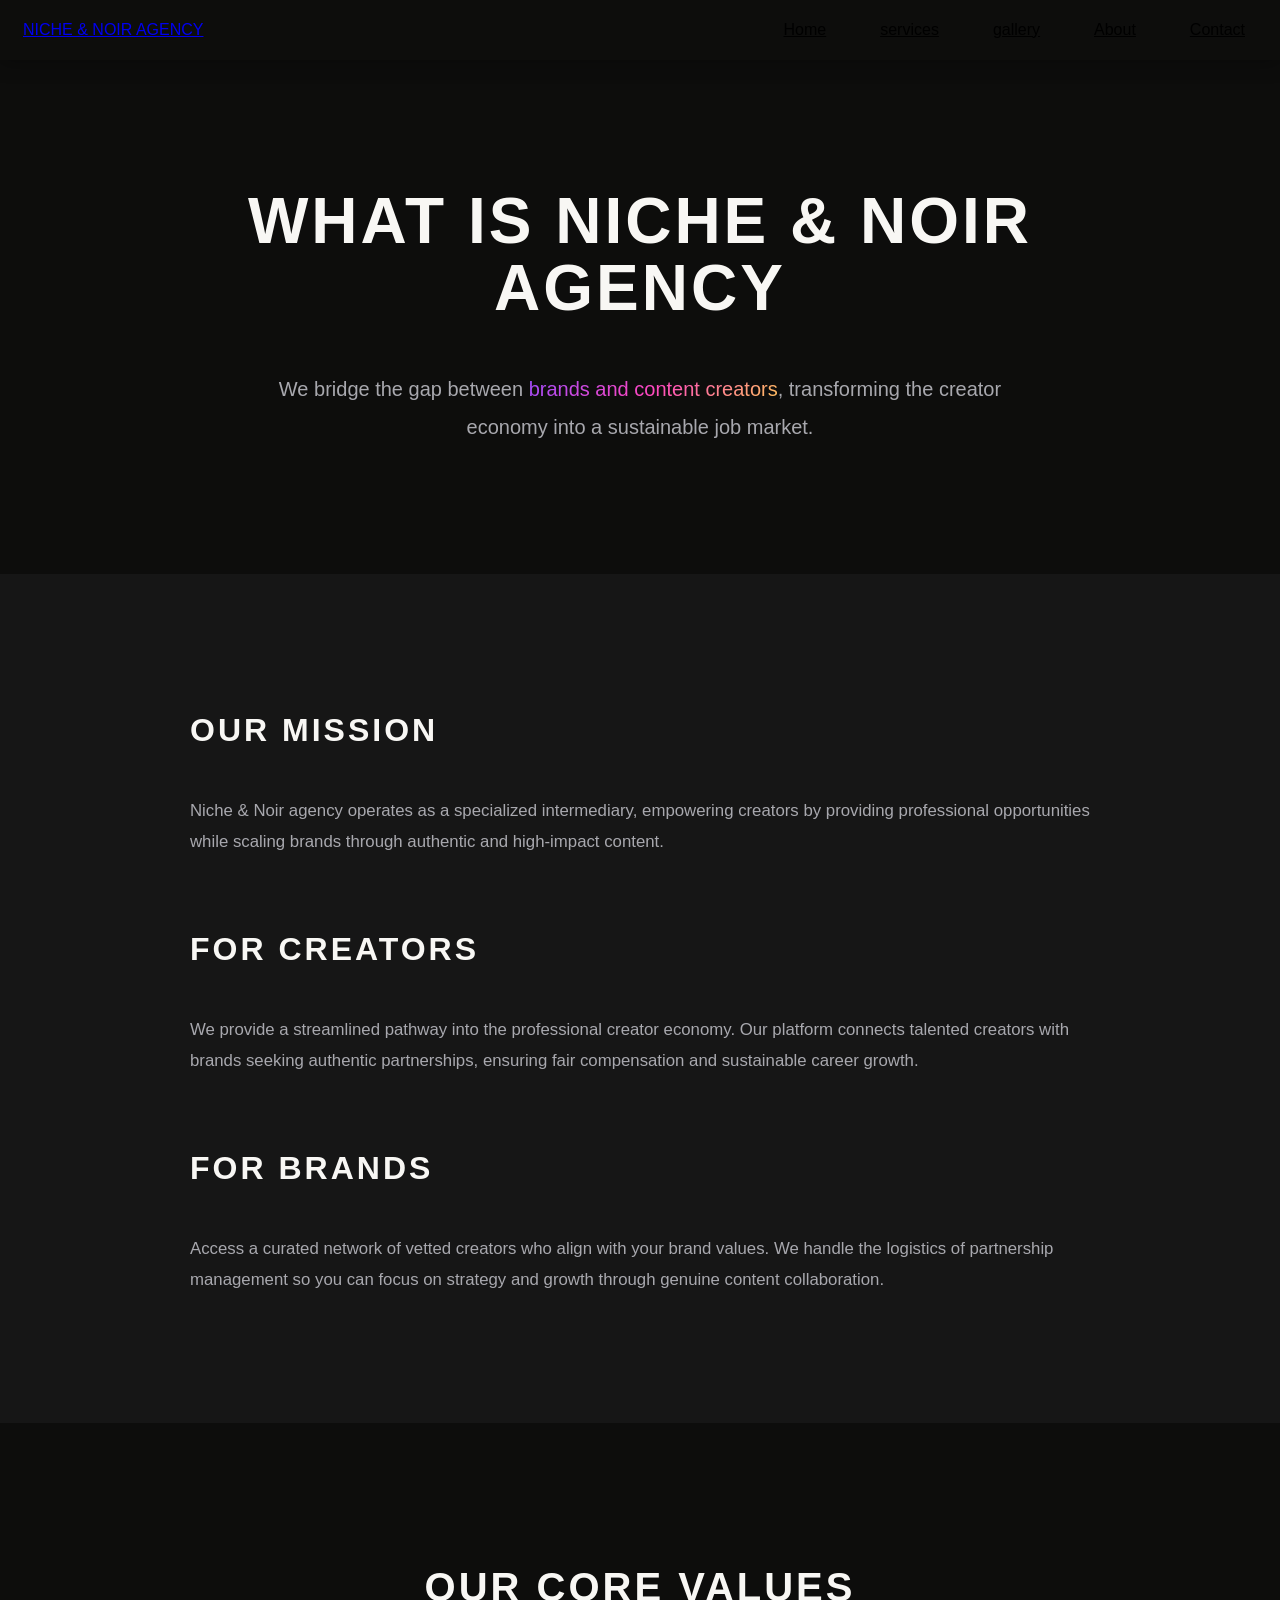
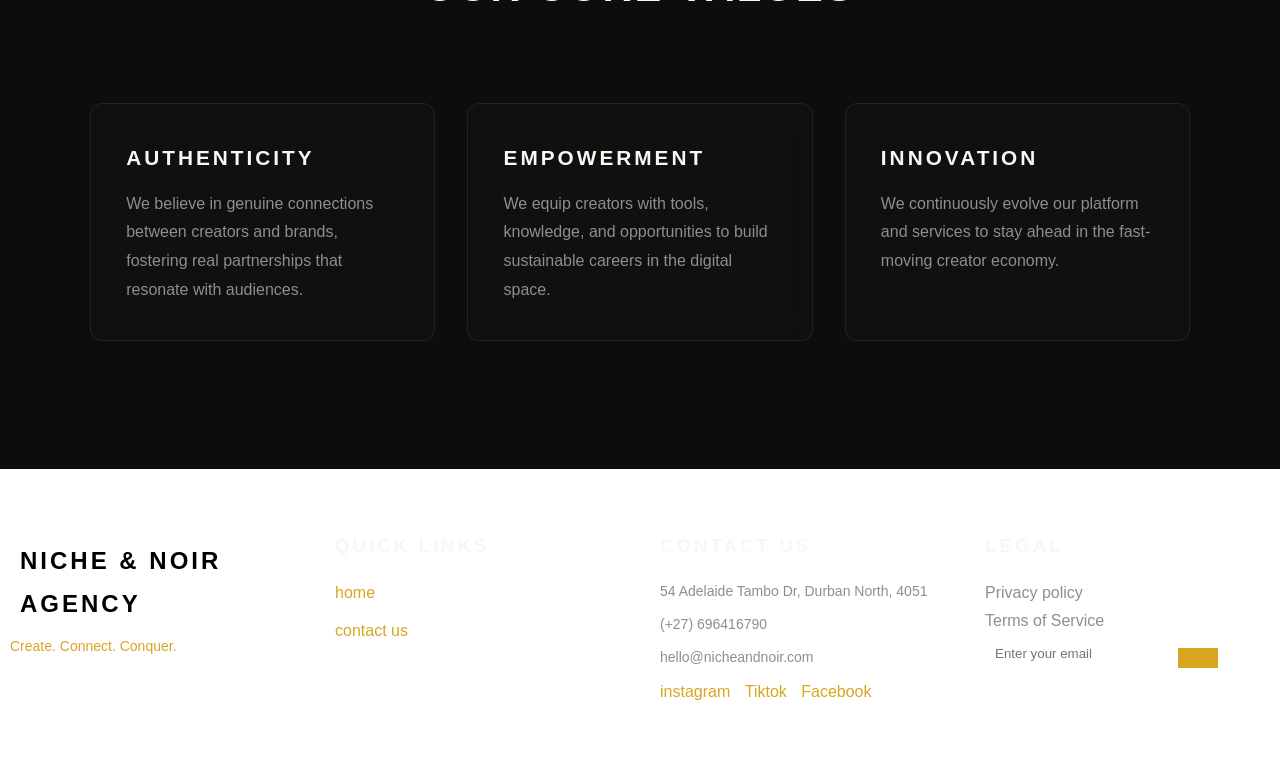
<file: about.html>
<!DOCTYPE html>
<html lang="en">

<head>
    <meta charset="UTF-8" />
    <meta name="viewport" content="width=device-width, initial-scale=1.0" />
    <link rel="stylesheet" href="./css/stylesheet.css">
    <title>About - NICHE & NOIR AGENCY</title>
    <link rel="icon" href="./Icon/icon.png">
</head>

<body>
    <!--Navigation starts-->
    <nav>
        <div class="navbar">
            <a href="#" class="logo">NICHE & NOIR AGENCY</a>

            <!--Hamburger menu -->
            <div class="hamburger" id="hamburger">
                <span></span>
                <span></span>
                <span></span>
            </div>

            <ul class="nav-links" id="navlinks">
                <li><a href="./index (1).html">Home</a></li>

                <li>
                    <a href="#" class="submenu-toggle">services </a>
                    <ul class="submenu">
                        <li><a href="#">Talent respresentation</a></li>
                        <li><a href="#">Brand partnerships & campaigns</a></li>
                        <li><a href="#">content production & optimization</a></li>
                        <li><a href="#">join as a Brand</a></li>
                        <li><a href="#">Join as a Creator</a></li>
                    </ul>
                </li>

                <li>
                    <a href="#" class="submenu-toggle">gallery </a>
                    <ul class="submenu">
                        <li><a href="#">Meet the vision behind the agency.</a></li>
                        <li><a href="#">featured projects</a></li>
                    </ul>
                </li>
                <li><a href="./about.html">About</a></li>
                <li><a href="./contact.html">Contact</a></li>
            </ul>
        </div>
    </nav>
    <!--Navigation Ends-->

    <!--About Hero Section-->
    <section class="section section--dark">
        <div class="section-content">
            <div class="about-hero">
                <h1>WHAT IS NICHE & NOIR AGENCY</h1>
                <p class="about-intro">We bridge the gap between <span class="gradient-phrase">brands and content creators</span>, transforming the creator economy into a sustainable job market.</p>
            </div>
        </div>
    </section>

    <!--About Mission Section-->
    <section class="section section--charcoal">
        <div class="section-content">
            <div class="about-content">
                <div class="about-block">
                    <h2>OUR MISSION</h2>
                    <p>Niche & Noir agency operates as a specialized intermediary, empowering creators by providing professional opportunities while scaling brands through authentic and high-impact content.</p>
                </div>

                <div class="about-block">
                    <h2>FOR CREATORS</h2>
                    <p>We provide a streamlined pathway into the professional creator economy. Our platform connects talented creators with brands seeking authentic partnerships, ensuring fair compensation and sustainable career growth.</p>
                </div>

                <div class="about-block">
                    <h2>FOR BRANDS</h2>
                    <p>Access a curated network of vetted creators who align with your brand values. We handle the logistics of partnership management so you can focus on strategy and growth through genuine content collaboration.</p>
                </div>
            </div>
        </div>
    </section>

    <!--About Values Section-->
    <section class="section section--dark">
        <div class="section-content">
            <div class="about-values">
                <h2>OUR CORE VALUES</h2>
                <div class="values-grid">
                    <div class="value-card">
                        <h3>Authenticity</h3>
                        <p>We believe in genuine connections between creators and brands, fostering real partnerships that resonate with audiences.</p>
                    </div>
                    <div class="value-card">
                        <h3>Empowerment</h3>
                        <p>We equip creators with tools, knowledge, and opportunities to build sustainable careers in the digital space.</p>
                    </div>
                    <div class="value-card">
                        <h3>Innovation</h3>
                        <p>We continuously evolve our platform and services to stay ahead in the fast-moving creator economy.</p>
                    </div>
                </div>
            </div>
        </div>
    </section>

    <footer>
        <div class="footer-logo">
            <h2>Niche & Noir agency</h2>
            <p>Create. Connect. Conquer.</p>
        </div>

        <div class="footer-links">
            <h3>quick links</h3>
            <ul>
                <li><a href="./index (1).html">home</a></li>
                <li><a href="./contact.html">contact us</a></li>
            </ul>
        </div>

        <div class="footer-contact">
            <h3>Contact Us</h3>
            <p>54 Adelaide Tambo Dr, Durban North, 4051</p>
            <p>(+27) 696416790</p>
            <p>hello@nicheandnoir.com</p>
            <div class="footer-socials">
                <a href="#">instagram</a>
                <a href="#">Tiktok</a>
                <a href="#">Facebook</a>
            </div>
        </div>

        <div class="footer-newsletter">
            <h3>Legal</h3>
            <p>Privacy policy</p>
            <p>Terms of Service</p>
            <form>
                <input type="email" placeholder="Enter your email" required>
                <button type="submit"></button>
            </form>
        </div>
    </footer>

    <script src="./javascript/script.js"></script>
</body>

</html>
</file>
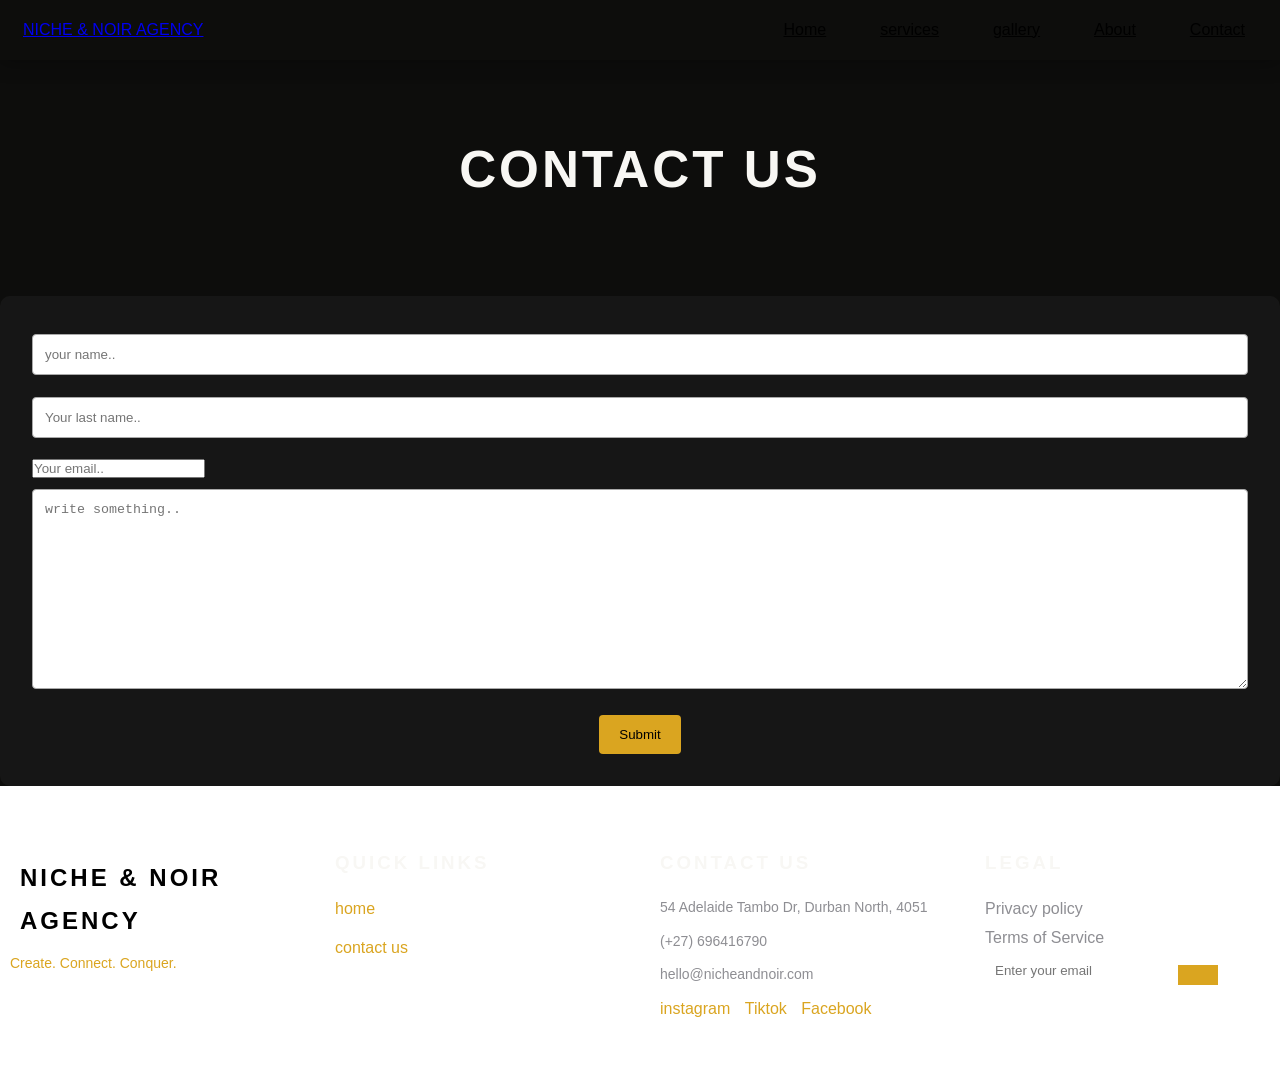
<file: contact.html>
<!DOCTYPE html>
<html lang="en">

<head>
    <meta name="viewport" content="width=device-width, initial-scale=1">
    <meta charset="UTF-8">
    <title>Contact - NICHE & NOIR AGENCY</title>
    <link rel="stylesheet" href="./css/stylesheet.css">
    <link rel="icon" href="./Icon/icon.png">
</head>

<body class=\"contact-page\">
    <!--Navigation starts-->
    <nav>
        <div class="navbar">
            <a href="#" class="logo">NICHE & NOIR AGENCY</a>

            <!--Hamburger menu -->
            <div class="hamburger" id="hamburger">
                <span></span>
                <span></span>
                <span></span>
            </div>

            <ul class="nav-links" id="navlinks">
                <li><a href="./index (1).html">Home</a></li>

                <li>
                    <a href="#" class="submenu-toggle">services </a>
                    <ul class="submenu">
                        <li><a href="#">Talent respresentation</a></li>
                        <li><a href="#">Brand partnerships & campaigns</a></li>
                        <li><a href="#">content production & optimization</a></li>
                        <li><a href="#">join as a Brand</a></li>
                        <li><a href="#">Join as a Creator</a></li>
                    </ul>
                </li>

                <li>
                    <a href="#" class="submenu-toggle">gallery </a>
                    <ul class="submenu">
                        <li><a href="#">Meet the vision behind the agency.</a></li>
                        <li><a href="#">featured projects</a></li>
                    </ul>
                </li>
                <li><a href="./about.html">About</a></li>
                <li><a href="./contact.html">Contact</a></li>
            </ul>
        </div>
    </nav>
    <!--Navigation Ends-->

    <div class="contact-header">
        <h1>Contact Us</h1>
    </div>

    <div class="container">
        <form>
            <input id="fname" type="text" name="firstname" placeholder="your name..">
            <input id="lname" type="text" name="lastname" placeholder="Your last name..">
            <input id="email" type="email" name="email" placeholder="Your email..">
            <textarea id="subject" name="subject" placeholder="write something.." style="height:200px"></textarea>
            <center><input id="submit" type="submit" value="Submit"></center>
        </form>
    </div>

    <footer>
        <div class="footer-logo">
            <h2>Niche & Noir agency</h2>
            <p>Create. Connect. Conquer.</p>
        </div>

        <div class="footer-links">
            <h3>quick links</h3>
            <ul>
                <li><a href="./index (1).html">home</a></li>
                <li><a href="./contact.html">contact us</a></li>
            </ul>
        </div>

        <div class="footer-contact">
            <h3>Contact Us</h3>
            <p>54 Adelaide Tambo Dr, Durban North, 4051</p>
            <p>(+27) 696416790</p>
            <p>hello@nicheandnoir.com</p>
            <div class="footer-socials">
                <a href="#">instagram</a>
                <a href="#">Tiktok</a>
                <a href="#">Facebook</a>
            </div>
        </div>

        <div class="footer-newsletter">
            <h3>Legal</h3>
            <p>Privacy policy</p>
            <p>Terms of Service</p>
            <form>
                <input type="email" placeholder="Enter your email" required>
                <button type="submit"></button>
            </form>
        </div>
    </footer>

    <script src="./javascript/script.js"></script>
</body>

</html>
</file>
<file: css/stylesheet.css>
*{
    margin: 0;
    padding: 0;
    box-sizing: border-box;
  }

  body {
    font-family: 'Inter', sans-serif;
    background-color: #0d0d0c;
    color: #f5f5f3;
    line-height: 1.8;
  }

  body.contact-page {
    background-color: #1a1a19;
  }

  h1, h2, h3, h4, h5, h6 {
    font-family: 'Inter', sans-serif;
    font-weight: 800;
    letter-spacing: 3px;
    text-transform: uppercase;
    margin: 0 0 1rem;
    color: #f8f7f4;
  }

  h1, h2 {
    font-size: clamp(2.5rem, 4vw, 4.5rem);
  }

  p {
    color: #8e8e93;
  }

  .gradient-phrase {
    display: inline-block;
    background: linear-gradient(135deg, #9a4cff 0%, #ff47c0 50%, #ffc857 100%);
    -webkit-background-clip: text;
    background-clip: text;
    color: transparent;
  }

  .section {
    width: 100%;
    padding: 8rem 2rem;
  }

  .section--dark {
    background-color: #0d0d0c;
  }

  .section--charcoal {
    background-color: #161616;
  }

  .about-hero {
    display: grid;
    gap: 2rem;
    text-align: center;
    max-width: 880px;
    margin: 0 auto;
  }

  .about-hero h1 {
    font-size: clamp(2.8rem, 5vw, 5rem);
    line-height: 1.05;
  }

  .about-intro {
    font-size: 1.25rem;
    line-height: 1.9;
    color: #a8a8ae;
    max-width: 760px;
    margin: 0 auto;
  }

  .about-content {
    display: grid;
    gap: 4rem;
    max-width: 900px;
    margin: 0 auto;
  }

  .about-block {
    display: grid;
    gap: 1.2rem;
  }

  .about-block h2 {
    font-size: 2rem;
    color: #f8f7f4;
  }

  .about-block p {
    font-size: 1.05rem;
    line-height: 1.85;
    color: #a8a8ae;
  }

  .about-values {
    display: grid;
    gap: 3rem;
    max-width: 1100px;
    margin: 0 auto;
  }

  .about-values h2 {
    text-align: center;
    font-size: 2.5rem;
    margin-bottom: 2rem;
  }

  .values-grid {
    display: grid;
    grid-template-columns: repeat(auto-fit, minmax(280px, 1fr));
    gap: 2rem;
  }

  .value-card {
    padding: 2.2rem;
    border-radius: 12px;
    background: rgba(20, 20, 20, 0.45);
    border: 1px solid rgba(255, 255, 255, 0.08);
    backdrop-filter: blur(12px);
    transition: transform 0.3s ease, box-shadow 0.3s ease;
  }

  .value-card:hover {
    transform: translateY(-4px);
    box-shadow: 0 20px 60px rgba(138, 43, 255, 0.12);
  }

  .value-card h3 {
    font-size: 1.3rem;
    margin-bottom: 0.8rem;
    color: #f8f7f4;
  }

  .contact-hero {
    display: grid;
    gap: 1.5rem;
    text-align: center;
    max-width: 880px;
    margin: 0 auto;
  }

  .contact-hero h1 {
    font-size: clamp(2.8rem, 5vw, 5rem);
    line-height: 1.05;
  }

  .contact-hero p {
    font-size: 1.15rem;
    line-height: 1.8;
    color: #a8a8ae;
    max-width: 720px;
    margin: 0 auto;
  }

  .contact-wrapper {
    display: grid;
    grid-template-columns: 1fr 1fr;
    gap: 4rem;
    max-width: 1200px;
    margin: 0 auto;
  }

  .contact-info h2,
  .contact-form-wrapper h2 {
    font-size: 1.8rem;
    margin-bottom: 2rem;
    color: #f8f7f4;
  }

  .info-block {
    margin-bottom: 2.5rem;
  }

  .info-block h3 {
    font-size: 0.9rem;
    letter-spacing: 2px;
    margin-bottom: 0.6rem;
    color: #f0c75e;
  }

  .info-block p {
    font-size: 1rem;
    line-height: 1.6;
    color: #a8a8ae;
  }

  .info-block a {
    color: #8a2bff;
    text-decoration: none;
    transition: color 0.3s ease;
  }

  .info-block a:hover {
    color: #ff47c0;
  }

  .social-links {
    display: flex;
    gap: 1.2rem;
  }

  .social-links a {
    font-size: 0.95rem;
    font-weight: 600;
    text-transform: uppercase;
    letter-spacing: 1px;
  }

  .contact-form-wrapper {
    display: flex;
    flex-direction: column;
  }

  .contact-form {
    display: grid;
    gap: 1.5rem;
  }

  .form-group {
    display: flex;
    flex-direction: column;
  }

  .contact-form input,
  .contact-form textarea {
    padding: 1.1rem 1.4rem;
    border: 1px solid rgba(255, 255, 255, 0.08);
    border-radius: 8px;
    background: rgba(20, 20, 20, 0.5);
    backdrop-filter: blur(12px);
    color: #f5f5f3;
    font-family: 'Inter', sans-serif;
    font-size: 0.95rem;
    transition: border-color 0.3s ease, box-shadow 0.3s ease, background 0.3s ease;
  }

  .contact-form input::placeholder,
  .contact-form textarea::placeholder {
    color: #6b6b71;
  }

  .contact-form input:focus,
  .contact-form textarea:focus {
    outline: none;
    border-color: rgba(138, 43, 255, 0.35);
    box-shadow: 0 0 20px rgba(138, 43, 255, 0.15);
    background: rgba(20, 20, 20, 0.65);
  }

  .contact-form textarea {
    resize: vertical;
    min-height: 140px;
  }

  .contact-form .button {
    align-self: flex-start;
    margin-top: 0.5rem;
  }

  @media (max-width: 768px) {
    .contact-wrapper {
      grid-template-columns: 1fr;
      gap: 2.5rem;
    }

    .contact-info,
    .contact-form-wrapper {
      max-width: 100%;
    }
  }

  .contact-header {
    text-align: center;
    padding: 4rem 2rem;
  }

  .contact-header h1 {
    font-size: clamp(2.5rem, 4vw, 4rem);
  }

  .contact-page .container {
    max-width: 800px;
    margin: 2rem auto;
    padding: 3rem 2rem;
    border-radius: 12px;
    background: rgba(40, 40, 39, 0.4);
    border: 1px solid rgba(255, 255, 255, 0.08);
  }

  .section-content {
    max-width: 1240px;
    margin: 0 auto;
  }

  .section-intro {
    display: grid;
    gap: 1rem;
    text-align: center;
    color: #faf9f7;
    margin-top: 3rem;
  }

  .section-intro h2 {
    font-size: clamp(2.5rem, 4vw, 4rem);
    line-height: 1.05;
  }

  .section-intro p {
    max-width: 720px;
    margin: 0 auto;
    font-size: 1.1rem;
    opacity: 0.84;
  }

  .slideshow-container {
    position: relative;
    width: 100%;
    min-height: 520px;
    overflow: hidden;
    border-radius: 12px;
    border: 1px solid rgba(255, 255, 255, 0.08);
    box-shadow: 0 28px 80px rgba(0, 0, 0, 0.42);
    background-color: #0b0b0b;
  }

  .myslides {
    display: none;
    position: relative;
    width: 100%;
    min-height: 520px;
  }

  .slideshow-container img {
    display: block;
    width: 100% !important;
    height: 100% !important;
    object-fit: cover;
    transition: transform 0.7s ease;
  }

  .mySlides:hover img {
    transform: scale(1.03);
  }

  .prev,
  .next {
    position: absolute;
    top: 50%;
    transform: translateY(-50%);
    width: 48px;
    height: 48px;
    display: grid;
    place-items: center;
    border-radius: 50%;
    background: rgba(18, 18, 18, 0.45);
    backdrop-filter: blur(16px);
    border: 1px solid rgba(255, 255, 255, 0.08);
    color: #f5f5f3;
    font-weight: 700;
    font-size: 18px;
    text-decoration: none;
    transition: transform 0.3s ease, box-shadow 0.3s ease, background 0.3s ease;
    z-index: 2;
  }

  .prev {
    left: 1.5rem;
  }

  .next {
    right: 1.5rem;
  }

  .prev:hover,
  .next:hover {
    transform: translateY(-50%) scale(1.05);
    box-shadow: 0 0 35px rgba(138, 43, 255, 0.32);
    background: rgba(37, 15, 72, 0.55);
    color: #ffffff;
  }

  .text {
    position: absolute;
    left: 2rem;
    bottom: 2rem;
    z-index: 2;
    max-width: 60%;
    padding: 1rem 1.4rem;
    background: rgba(10, 10, 10, 0.48);
    backdrop-filter: blur(14px);
    border: 1px solid rgba(255, 255, 255, 0.08);
    border-radius: 10px;
    color: #ffffff;
    font-size: 0.95rem;
    font-weight: 700;
    letter-spacing: 0.18em;
    text-transform: uppercase;
  }

  .numbertext {
    position: absolute;
    top: 1.5rem;
    left: 2rem;
    padding: 0.5rem 0.85rem;
    border-radius: 999px;
    background: rgba(0, 0, 0, 0.5);
    border: 1px solid rgba(255, 255, 255, 0.08);
    color: #f0c75e;
    font-size: 0.8rem;
    letter-spacing: 0.12em;
    z-index: 2;
  }

  .dot {
    cursor: pointer;
    height: 10px;
    width: 22px;
    margin: 0 4px;
    background-color: rgba(255, 255, 255, 0.12);
    border-radius: 999px;
    display: inline-block;
    transition: all 0.35s ease;
  }

  .active,
  .dot:hover {
    width: 34px;
    background: linear-gradient(135deg, #9a4cff 0%, #ff47c0 100%);
  }

  .fade
  {
    animation-name: fade;
    animation-duration: 2.2s;
    animation-timing-function: ease;
    animation-fill-mode: both;
  }

  @keyframes fade
  {
    from
    {
        opacity: 0;
    }
    to
    {
        opacity: 1;
    }
  }



  
         nav
        {
            background-color: #0d0d0c;
            box-shadow: 0 2px 20px rgba(0, 0, 0, 0.35);
            position: sticky;
            top: 0;
            z-index: 1000;
        }

        .navbar
        {
            display: flex;
            justify-content: space-between;
            align-items: center;
            padding: 0 1.5rem;
            height: 80px;
            max-width: 1240px;
            margin: 0 auto;
        }

        .nav-links
        {
            list-style: none;
            display: flex;
            gap: 30px;
        }

        .nav-links li
        {
            position: relative;
        }

        .nav-links a
        {
            color: #f5f5f3;
            padding: 8px 12px;
            display: block;
            transition: background 0.3s ease, color 0.3s ease;
        }

        .nav-links a:hover
        {
            background-color: rgba(255, 255, 255, 0.08);
            border-radius: 4px;
        }

        .submenu
        {
            display: none;
            position: absolute;
            top: 100%;
            left: 0;
            background-color: #111111;
            list-style: none;
            min-width: 220px;
            z-index: 100;
        }

        .submenu li a
         {
            padding: 10px 15px;
            color: #f0c75e;
        }

        .submenu li a:hover
        {
            background-color: rgba(255, 255, 255, 0.08);
        }

        @media(min-width:769px){
            .nav-links li:hover>.submenu{
                display: block;
            }
        }

        .hamburger{
            display: none;
            flex-direction: column;
            cursor: pointer;
            gap: 4px;
        }

        .hamburger span
        {
            display: block;
            height: 3px;
            width: 25px;
            background-color:#f5f5f3;
            margin: 4px 0;
            border-radius: 2px;
            transition: 0.3s;
        }

        .navbar
        {
            display: flex;
            justify-content: space-between;
            align-items: center;
            padding: 0 3px;
            height: 60px;

        }

        .nav-links
        {
            list-style: none;
            display: flex;
            gap: 30px;

        }

        .nav-links li
        {
            position: relative;

        }

        .nav-links a
        {
            color: black;
            padding: 8px 12px;
            display: block;
            transition: backgroud 0.3s;

        }
        .nav-links a:hover
        {
            background-color:grey;
            border-radius: 4px;

        }

        .submenu
        {
            display: none;
            position: absolute;
            top: 100%;
            left: 0;
            background-color: black;
            list-style: none;
            min-width: 4px;
            z-index: 100;
        }

        .submenu li a
         {
            padding: 10px 15px;
            color:gold;
        }

        .submenu li a:hover
        {
            background-color: white;
        }

        @media(min-width:769px){
            .nav-links li:hover>.submenu{
                display: block;
            }
        }

        .hamburger{
            display: none;
            flex-direction: column;
            cursor: pointer;
            gap: 4px;
        }

        .hamburger span
        {
            display: block;
            height: 3px;
            width: 25px;
            background-color:goldenrod;
            margin: 4px 0;
            border-radius: 2px;
            transition: 0.3s;
        }

        @media (max-width:768px){
            .hamburger{
                display: flex;
            }

            .nav-links
            {
              position: absolute;  
              top: 60px;
              left: 0;
              background-color:gold;
              width: 100%;
              flex-direction: column;
              gap: 0;
              max-height: 0;
              overflow: hidden;
              transition: max-height 0.3s ease-out;
            }

            .nav-links a:hover
            {
                background-color:grey;
                border-radius: 2px;
            }

            .nav-links.open
            {
                max-height: 500px;
            }

            .nav-links li
            {
                width: 100%;
            }

            .submenu
            {
                position: static;
                display: none;
                background-color:black;
            }

            .submenu.open
            {
                display: block;
            }

            .nav-links a
            {
                padding: 15px;
            }
        }

        .hamburger.active span:nth-child(1){
            transform: rotate(45deg) translate(5px, 5px);
        }

        .hamburger.active span:nth-child(2){
            opacity: 0;
        }
        .hamburger.active span:nth-child(3){
            transform: rotate(-45deg) translate(5px, -5px);
        }

        #fname,
        #lname,
        #subject
        {
           width :100%;
           padding:12px;
           border:1px solid darkgray;
           border-radius: 4px;
           box-sizing: border-box;
           margin-top: 6px;
           margin-bottom: 16px;
           resize: vertical;
        }

        #submit
        {
            background-color:goldenrod;
            color: black;
            padding: 12px 20px;
            border: none;
            border-radius: 4px;
            cursor: pointer;
        }

        #fname:hover,
        #lname:hover,
        #ename:hover,
        #subject:hover
        {
            border-color:goldenrod;
        }

        .container
        {
            border-radius: 10px;
            background-color: rgba(255, 255, 255, 0.04);
            padding: 2rem;
            margin: 0;
        }

        .row {
            display: grid;
            gap: 2rem;
            grid-template-columns: repeat(3, minmax(0, 1fr));
            align-items: stretch;
        }

        .card {
            position: relative;
            display: flex;
            flex-direction: column;
            gap: 1.5rem;
            border-radius: 12px;
            overflow: hidden;
            background: rgba(20, 20, 20, 0.65);
            border: 1px solid rgba(255, 255, 255, 0.08);
            backdrop-filter: blur(18px);
            box-shadow: 0 20px 80px rgba(0, 0, 0, 0.35);
            transition: transform 0.35s ease, box-shadow 0.35s ease;
        }

        .card::before {
            content: '';
            position: absolute;
            inset: 0;
            border-radius: inherit;
            background: radial-gradient(circle at top left, rgba(177, 72, 255, 0.25), transparent 28%),
                        radial-gradient(circle at bottom right, rgba(255, 60, 191, 0.2), transparent 30%);
            opacity: 0;
            transition: opacity 0.35s ease;
            pointer-events: none;
            z-index: 0;
        }

        .card:hover {
            transform: translateY(-8px);
            box-shadow: 0 40px 110px rgba(146, 56, 255, 0.22);
        }

        .card:hover::before {
            opacity: 1;
        }

        .card img {
            display: block;
            width: 100%;
            height: auto;
            object-fit: cover;
            transition: transform 0.45s ease;
            transform-origin: center center;
            z-index: 1;
        }

        .card:hover img {
            transform: scale(1.04);
        }

        .card > .container {
            position: relative;
            z-index: 1;
            background: transparent;
            padding: 1.8rem;
        }

        .card .container h2 {
            font-size: 1.3rem;
            line-height: 1.35;
            letter-spacing: 2px;
        }

        .card .container p {
            font-size: 0.95rem;
        }

        .button {
            background: linear-gradient(135deg, #8a2bff 0%, #d43d9a 100%);
            border: none;
            color: #ffffff;
            padding: 1rem 2rem;
            border-radius: 999px;
            cursor: pointer;
            font-weight: 800;
            text-transform: uppercase;
            letter-spacing: 0.12em;
            transition: transform 0.25s ease, box-shadow 0.25s ease, opacity 0.25s ease;
            box-shadow: 0 12px 30px rgba(138, 43, 255, 0.18);
        }

        .button:hover {
            transform: scale(1.04);
            box-shadow: 0 18px 40px rgba(138, 43, 255, 0.28);
            opacity: 0.96;
        }

        /*Footer styling starts here*/
        footer
        {
            background-color: white;
            color: black;
            padding: 60px 10px;
            display: grid;
            grid-template-columns: repeat(auto-fit, minmax(250px, 1fr));
            gap: 40px;
        }

        .footer-logo h2
        {
            font-size: 24px;
            margin: 10px;
            color:black;
        }

        .footer-logo p
        {
            font-size: 14px;
            line-height: 1.6;
            color:goldenrod;
        }

        .footer-links ul
        {
            list-style: none;
            padding: 0;
        }

        .footer-links ul li
        {
            margin-bottom: 10px;
        }
        
        .footer-links ul li a
        {
            color:goldenrod;
            text-decoration: none;
            transition: color 0.3s;
        }

        .footer-links ul li a:hover
        {
            color: black;
        }

            .footer-contact p
            {
                font-size: 14px;
                margin: 8px 0;
            }

            .footer-socials a
            {
                display: inline-block;
                margin-right: 10px;
                color:goldenrod;
                text-decoration: none;
            }

            .footer-newsletter input[type="email"]
            {
                padding: 10px;
                border: none;
                border-radius: 4px 0 0 4px;  
            }

            .footer-newsletter button
            {
                padding: 10px 20px;
                border: none;
                background-color:goldenrod;
                color: black;
                border-radius: 0;
                cursor: pointer;
                transition: background-color 0.3s;
            }

            .footer-newsletter button:hover
            {
                background-color:grey;
            }

            .footer-bottom
            {
               background-color: white;
                text-align: center;
                padding: 15px;
                font-size: 13px;
                color: black;
            }

            @media (max-width: 768px) {
                footer {
                    text-align: center;
                }
                .footer-newsletter input [type="email"] {
                    width: 100%;
                    border-radius: 4px;
                    margin-bottom: 10px;
                }

                .footer-newsletter button
                {
                    width: 100%;
                    border-radius: 4px;
                }

                
            }
</file>
